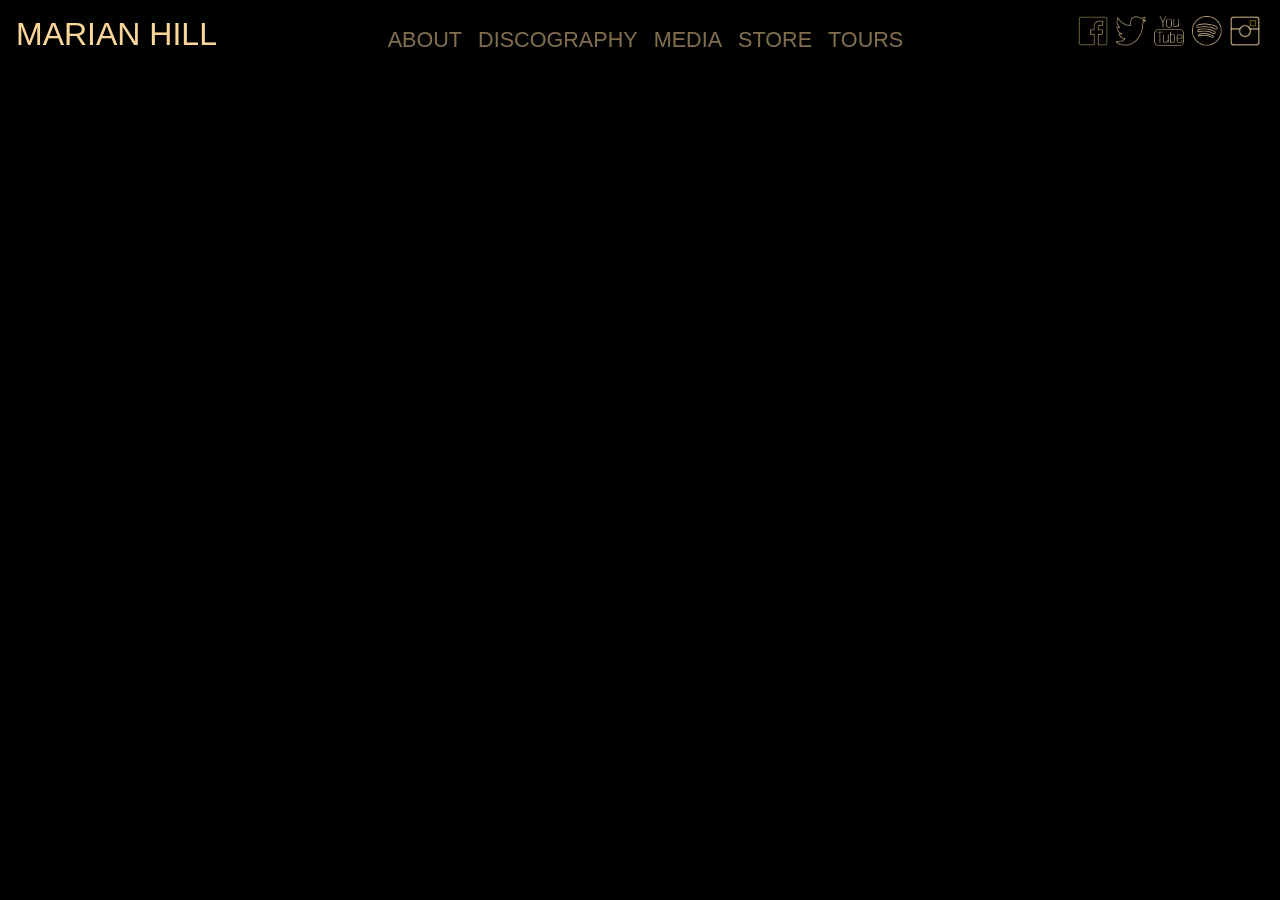
<file: index.html>
<!DOCTYPE html>
<html>
<head>
    <title>Final Project</title>
    <link rel="icon" href="./assets/images/favicon.ico" type="image/x-icon">
    <link href="./assets/stylesheets/header.css" rel="stylesheet"/>
    <link href="./assets/stylesheets/index.css" rel="stylesheet"/>
    <script src="./assets/javascripts/index.js"></script>
</head>

<body>
  <div class="header">
    <div class="title"><a href="./index.html">Marian Hill</a></div>
    <div class="menu">
      <div class="item"><a href="./about.html">About</a></div>
      <div class="item"><a href="./discography.html">Discography</a></div>
      <div class="item"><a href="./media.html">Media</a></div>
      <div class="item"><a href="./store.html">Store</a></div>
      <div class="item"><a href="./tours.html">Tours</a></div>
    </div>
    <div class="icons">
      <div class="icon">
        <a href="https://www.facebook.com/marianhillmusic">
          <img src="./assets/images/icons/f.png" />
        </a>
      </div>
      <div class="icon">
        <a href="https://twitter.com/marianhillmusic">
          <img src="./assets/images/icons/t.png" />
        </a>
      </div>
      <div class="icon">
        <a href="http://youtube.com/MarianHillVEVO">
          <img src="./assets/images/icons/y.png" />
        </a>
      </div>
      <div class="icon">
        <a href="https://play.spotify.com/artist/1xHQO9GJIW9OXHxGBISYc5">
          <img src="./assets/images/icons/s.png" />
        </a>
      </div>
      <div class="icon">
        <a href="https://www.instagram.com/marianhillmusic">
          <img src="./assets/images/icons/i.png" />
        </a>
      </div>
    </div>
  </div>
  <div class="content">
    <video playsinline autoplay muted onended="playNext(event)">
      <source type="video/mp4" data-src="https://ustudio-bg.global.ssl.fastly.net/ustudio/app/transcodes/TGqjDAX0YXUr.mp4" src="https://ustudio-bg.global.ssl.fastly.net/ustudio/app/transcodes/TGqjDAX0YXUr.mp4">
      <source type="video/webm" data-src="https://ustudio-bg.global.ssl.fastly.net/ustudio/app/transcodes/TWqQbzPOVhx1.webm" src="https://ustudio-bg.global.ssl.fastly.net/ustudio/app/transcodes/TWqQbzPOVhx1.webm">
    </video>
    <video class="hidden" playsinline muted onended="playNext(event)">
      <source type="video/mp4" data-src="https://ustudio-bg.global.ssl.fastly.net/ustudio/app/transcodes/T48FIjeKeweg.mp4" src="https://ustudio-bg.global.ssl.fastly.net/ustudio/app/transcodes/T48FIjeKeweg.mp4">
      <source type="video/webm" data-src="https://ustudio-bg.global.ssl.fastly.net/ustudio/app/transcodes/Tdl71L3wpff2.webm" src="https://ustudio-bg.global.ssl.fastly.net/ustudio/app/transcodes/Tdl71L3wpff2.webm">
    </video>
  </div>
</body>
</html>
</file>
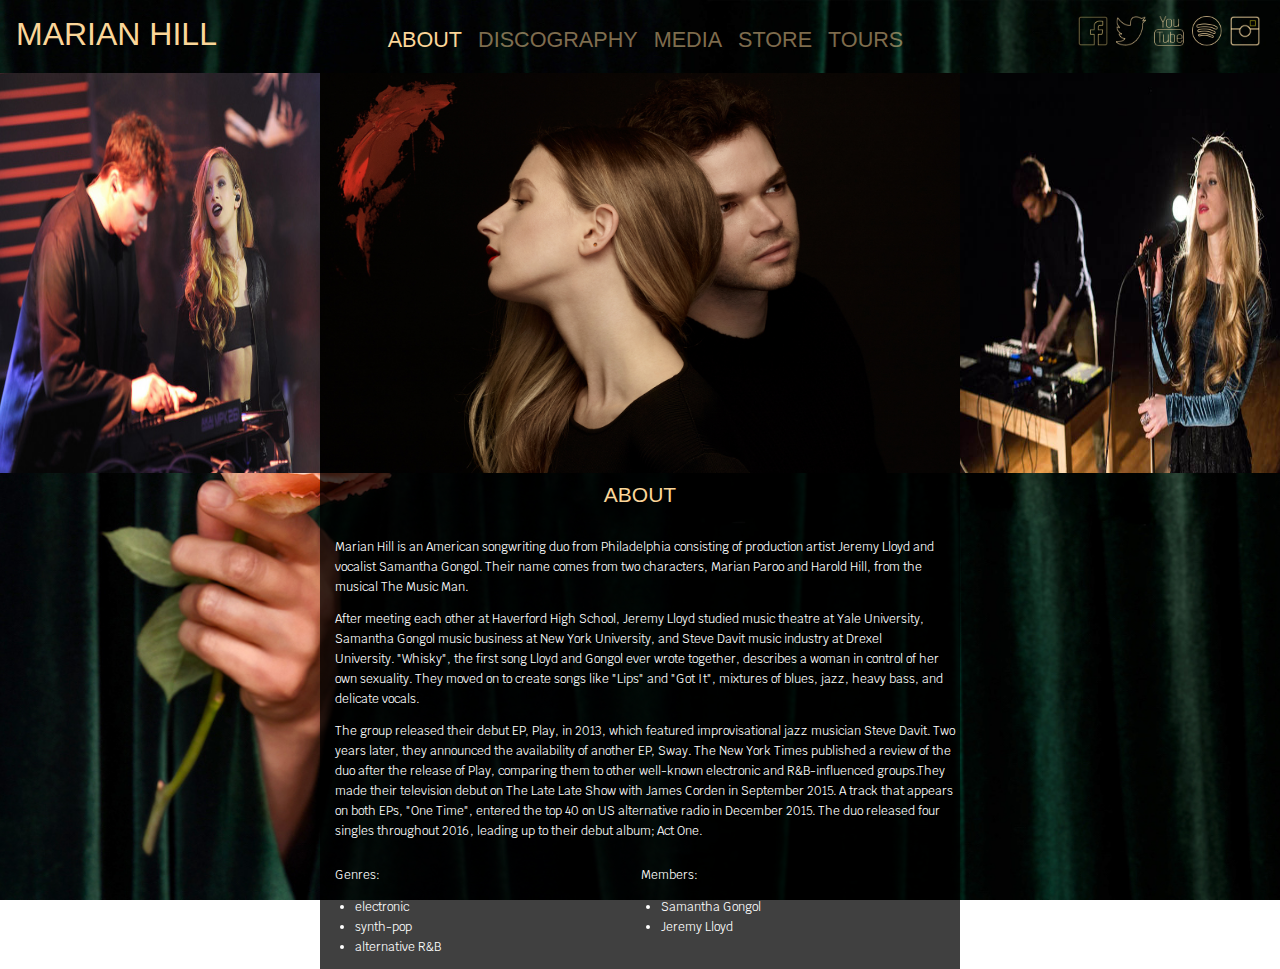
<file: about.html>
<!DOCTYPE html>
<html class="show-background">
<head>
    <title>Final Project</title>
    <link rel="icon" href="./assets/images/favicon.ico" type="image/x-icon">
    <link href="https://fonts.googleapis.com/css?family=Krub" rel="stylesheet">
    <link href="./assets/stylesheets/header.css" rel="stylesheet"/>
    <link href="./assets/stylesheets/about.css" rel="stylesheet"/>
</head>

<body>
  <div class="header">
    <div class="title"><a href="./index.html">Marian Hill</a></div>
    <div class="menu">
      <div class="item selected"><a href="./about.html">About</a></div>
      <div class="item"><a href="./discography.html">Discography</a></div>
      <div class="item"><a href="./media.html">Media</a></div>
      <div class="item"><a href="./store.html">Store</a></div>
      <div class="item"><a href="./tours.html">Tours</a></div>
    </div>
    <div class="icons">
      <div class="icon">
        <a href="https://www.facebook.com/marianhillmusic">
          <img src="./assets/images/icons/f.png" />
        </a>
      </div>
      <div class="icon">
        <a href="https://twitter.com/marianhillmusic">
          <img src="./assets/images/icons/t.png" />
        </a>
      </div>
      <div class="icon">
        <a href="http://youtube.com/MarianHillVEVO">
          <img src="./assets/images/icons/y.png" />
        </a>
      </div>
      <div class="icon">
        <a href="https://play.spotify.com/artist/1xHQO9GJIW9OXHxGBISYc5">
          <img src="./assets/images/icons/s.png" />
        </a>
      </div>
      <div class="icon">
        <a href="https://www.instagram.com/marianhillmusic">
          <img src="./assets/images/icons/i.png" />
        </a>
      </div>
    </div>
  </div>
  <div class="content">
    <div class="left">
      <img src="./assets/images/left.jpg" />
    </div>
    <div class="center">
      <img src="./assets/images/center.jpg" />
    </div>
    <div class="about">
      <div class="about-title">About</div>
      <div class="text">
        <p>Marian Hill is an American songwriting duo from Philadelphia consisting of production artist Jeremy Lloyd and vocalist Samantha Gongol. Their name comes from two characters, Marian Paroo and Harold Hill, from the musical The Music Man.</p>
        <p>After meeting each other at Haverford High School, Jeremy Lloyd studied music theatre at Yale University, Samantha Gongol music business at New York University, and Steve Davit music industry at Drexel University. "Whisky", the first song Lloyd and Gongol ever wrote together, describes a woman in control of her own sexuality. They moved on to create songs like "Lips" and "Got It", mixtures of blues, jazz, heavy bass, and delicate vocals.</p>
        <p>The group released their debut EP, Play, in 2013, which featured improvisational jazz musician Steve Davit. Two years later, they announced the availability of another EP, Sway. The New York Times published a review of the duo after the release of Play, comparing them to other well-known electronic and R&B-influenced groups.They made their television debut on The Late Late Show with James Corden in September 2015. A track that appears on both EPs, "One Time", entered the top 40 on US alternative radio in December 2015. The duo released four singles throughout 2016, leading up to their debut album; Act One.</p>
        <div class="lists">
          <div class="list">
            <p>Genres:</p>
            <ul>
              <li>electronic</li>
              <li>synth-pop</li>
  		        <li>alternative R&B</li>
            </ul>
          </div>
          <div class="list">
            <p>Members:</p>
            <ul>
              <li>Samantha Gongol</li>
  		        <li>Jeremy Lloyd</li>
            </ul>
          </div>
        </div>
      </div>
    </div>
    <div class="right">
      <img src="./assets/images/right.jpg" />
    </div>
  </div>
</body>
</html>
</file>
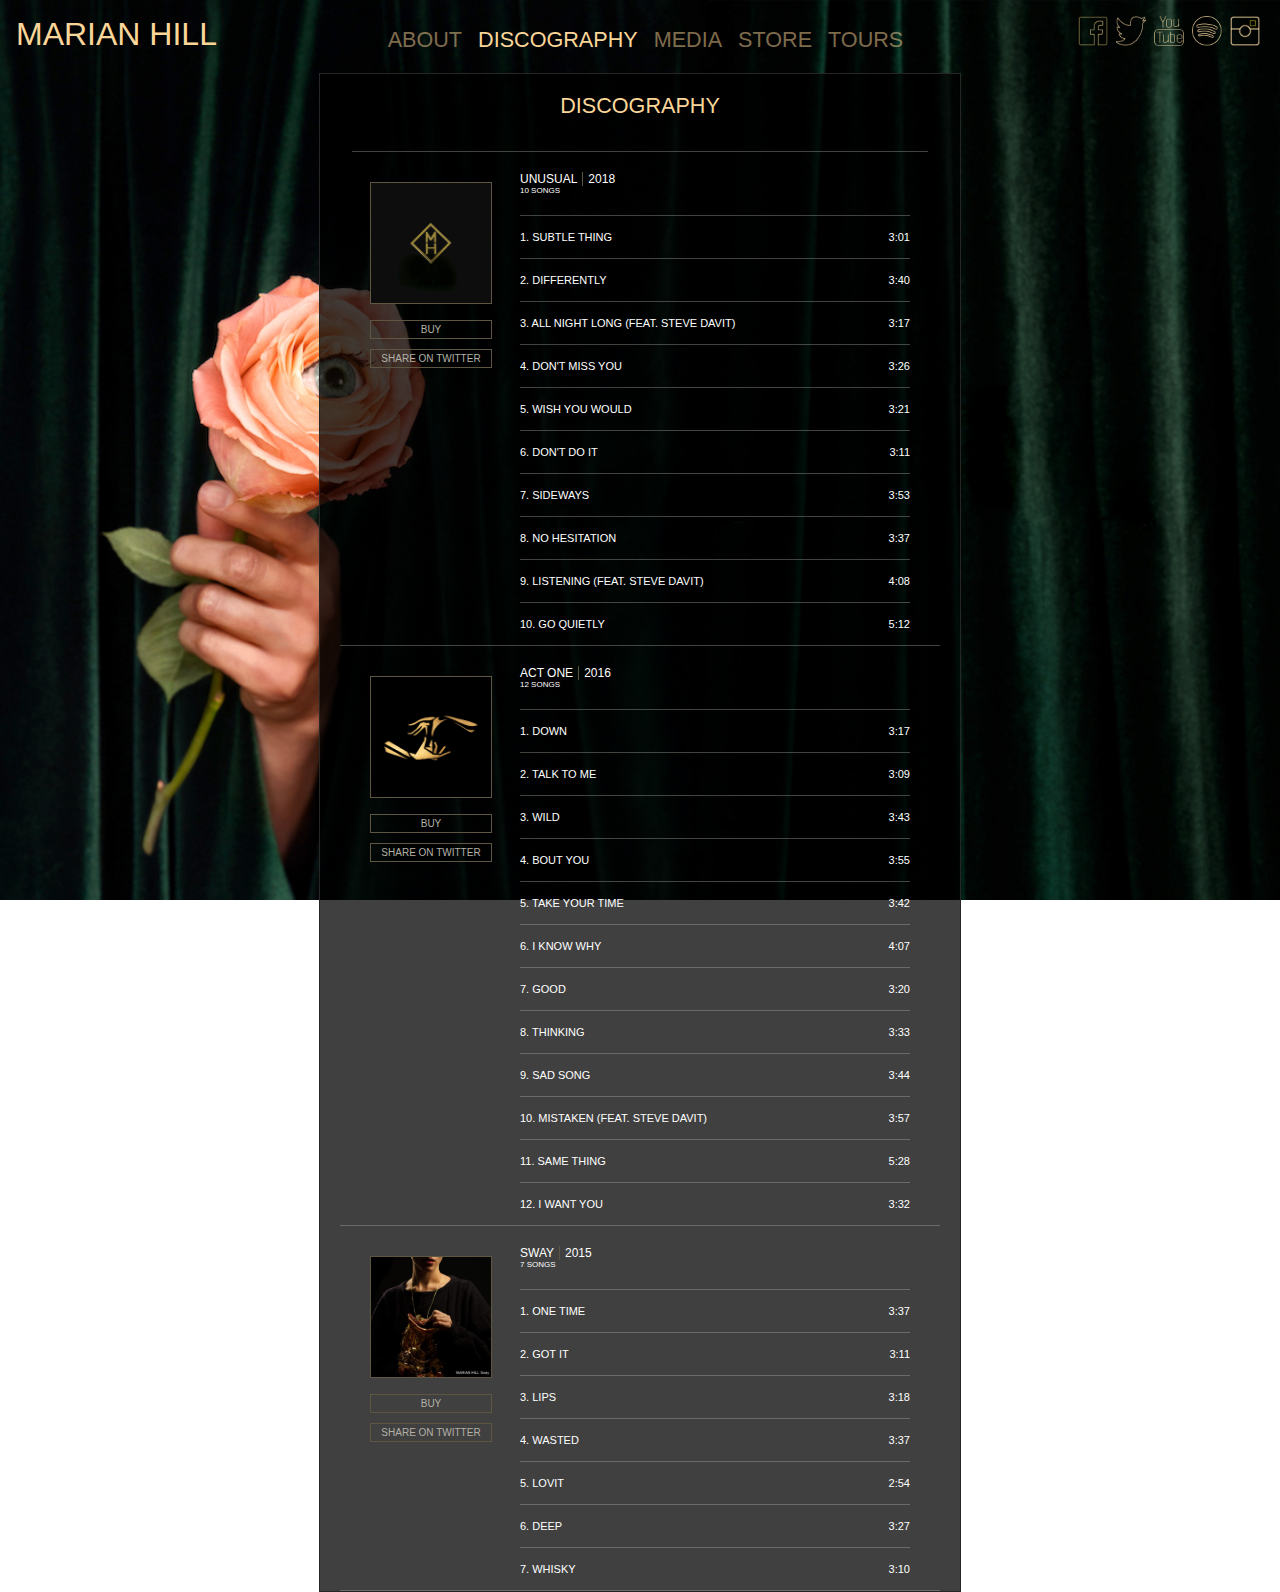
<file: discography.html>
<!DOCTYPE html>
<html class="show-background">
<head>
    <title>Final Project</title>
    <link rel="icon" href="./assets/images/favicon.ico" type="image/x-icon">
    <link href="./assets/stylesheets/header.css" rel="stylesheet"/>
    <link href="./assets/stylesheets/discography.css" rel="stylesheet"/>
    <script src="./assets/javascripts/discography.js"></script>
</head>

<body>
  <div class="header">
    <div class="title"><a href="./index.html">Marian Hill</a></div>
    <div class="menu">
      <div class="item"><a href="./about.html">About</a></div>
      <div class="item selected"><a href="./discography.html">Discography</a></div>
      <div class="item"><a href="./media.html">Media</a></div>
      <div class="item"><a href="./store.html">Store</a></div>
      <div class="item"><a href="./tours.html">Tours</a></div>
    </div>
    <div class="icons">
      <div class="icon">
        <a href="https://www.facebook.com/marianhillmusic">
          <img src="./assets/images/icons/f.png" />
        </a>
      </div>
      <div class="icon">
        <a href="https://twitter.com/marianhillmusic">
          <img src="./assets/images/icons/t.png" />
        </a>
      </div>
      <div class="icon">
        <a href="http://youtube.com/MarianHillVEVO">
          <img src="./assets/images/icons/y.png" />
        </a>
      </div>
      <div class="icon">
        <a href="https://play.spotify.com/artist/1xHQO9GJIW9OXHxGBISYc5">
          <img src="./assets/images/icons/s.png" />
        </a>
      </div>
      <div class="icon">
        <a href="https://www.instagram.com/marianhillmusic">
          <img src="./assets/images/icons/i.png" />
        </a>
      </div>
    </div>
  </div>
  <div class="content">
    <div class="albums">
      <div class="content-title">
        Discography
      </div>
      <div class="album">
        <div class="left">
          <div class="cover">
            <a onclick="clickByAlbum(event)"><img src="./assets/images/album1.jpg" /></a>
          </div>
          <div class="button"><a target="_blank" href="https://play.google.com/store/music/album/Marian_Hill_Unusual?id=Bnktqgiwssdpfurdptksapatjqu">Buy</a></div>
          <div class="button"><a target="_blank" href="https://twitter.com/home?status=https%3A//open.spotify.com/embed/album/5vSGotQ12AmYKTy44dykZ0">Share on Twitter</a></div>
        </div>
        <div class="right">
          <div class="album-title">
            <div class="chortochka">Unusual</div><div>2018</div>
          </div>
          <div class="album-songs">
            10 songs
          </div>
          <div class="songs">
            <div class="song">
              <div class="song-title">1. Subtle Thing</div><div class="time">3:01</div>
            </div>
            <div class="song">
              <div class="song-title">2. Differently</div><div class="time">3:40</div>
            </div>
            <div class="song">
              <div class="song-title">3. All Night Long (feat. Steve Davit)</div><div class="time">3:17</div>
            </div>
            <div class="song">
              <div class="song-title">4. Don't Miss You</div><div class="time">3:26</div>
            </div>
            <div class="song">
              <div class="song-title">5. Wish You Would</div><div class="time">3:21</div>
            </div>
            <div class="song">
              <div class="song-title">6. Don't Do It</div><div class="time">3:11</div>
            </div>
            <div class="song">
              <div class="song-title">7. Sideways</div><div class="time">3:53</div>
            </div>
            <div class="song">
              <div class="song-title">8. No Hesitation</div><div class="time">3:37</div>
            </div>
            <div class="song">
              <div class="song-title">9. Listening (feat. Steve Davit)</div><div class="time">4:08</div>
            </div>
            <div class="song">
              <div class="song-title">10. Go Quietly</div><div class="time">5:12</div>
            </div>
          </div>
          <iframe src="https://open.spotify.com/embed/album/5vSGotQ12AmYKTy44dykZ0" frameborder="0" allowtransparency="true" allow="encrypted-media"></iframe>
        </div>
      </div>
      <div class="album">
        <div class="left">
          <div class="cover">
            <a onclick="clickByAlbum(event)"><img src="./assets/images/album2.jpg" /></a>
          </div>
          <div class="button"><a target="_blank" href="https://play.google.com/store/music/album?id=Bklw2nqk2axv2cdjhmblppa2c6i">Buy</a></div>
          <div class="button"><a target="_blank" href="https://twitter.com/home?status=https%3A//open.spotify.com/embed/album/5laClXclOn3sCQOWKqFohJ">Share on Twitter</a></div>
        </div>
        <div class="right">
          <div class="album-title">
            <div class="chortochka">Act One</div><div>2016</div>
          </div>
          <div class="album-songs">
            12 songs
          </div>
          <div class="songs">
            <div class="song">
              <div class="song-title">1. Down</div><div class="time">3:17</div>
            </div>
            <div class="song">
              <div class="song-title">2. Talk to Me</div><div class="time">3:09</div>
            </div>
            <div class="song">
              <div class="song-title">3. Wild</div><div class="time">3:43</div>
            </div>
            <div class="song">
              <div class="song-title">4. Bout You</div><div class="time">3:55</div>
            </div>
            <div class="song">
              <div class="song-title">5. Take Your Time</div><div class="time">3:42</div>
            </div>
            <div class="song">
              <div class="song-title">6. I Know Why</div><div class="time">4:07</div>
            </div>
            <div class="song">
              <div class="song-title">7. Good</div><div class="time">3:20</div>
            </div>
            <div class="song">
              <div class="song-title">8. Thinking</div><div class="time">3:33</div>
            </div>
            <div class="song">
              <div class="song-title">9. Sad Song</div><div class="time">3:44</div>
            </div>
            <div class="song">
              <div class="song-title">10. Mistaken (feat. Steve Davit)</div><div class="time">3:57</div>
            </div>
            <div class="song">
              <div class="song-title">11. Same Thing</div><div class="time">5:28</div>
            </div>
            <div class="song">
              <div class="song-title">12. I Want You</div><div class="time">3:32</div>
            </div>
          </div>
          <iframe src="https://open.spotify.com/embed/album/5laClXclOn3sCQOWKqFohJ" frameborder="0" allowtransparency="true" allow="encrypted-media"></iframe>
        </div>
      </div>
      <div class="album">
        <div class="left">
          <div class="cover">
            <a onclick="clickByAlbum(event)"><img src="./assets/images/album3.jpg" /></a>
          </div>
          <div class="button"><a target="_blank" href="https://play.google.com/store/music/album/Marian_Hill_Sway?id=Bxnbcchfdsj6wm4r2v5k6h3dr2m">Buy</a></div>
          <div class="button"><a target="_blank" href="https://twitter.com/home?status=https%3A//open.spotify.com/embed/album/4GgwHp794AzZkv2hh8geZu">Share on Twitter</a></div>
        </div>
        <div class="right">
          <div class="album-title">
            <div class="chortochka">Sway</div><div>2015</div>
          </div>
          <div class="album-songs">
            7 songs
          </div>
          <div class="songs">
            <div class="song">
              <div class="song-title">1. One Time</div><div class="time">3:37</div>
            </div>
            <div class="song">
              <div class="song-title">2. Got It</div><div class="time">3:11</div>
            </div>
            <div class="song">
              <div class="song-title">3. Lips</div><div class="time">3:18</div>
            </div>
            <div class="song">
              <div class="song-title">4. Wasted</div><div class="time">3:37</div>
            </div>
            <div class="song">
              <div class="song-title">5. Lovit</div><div class="time">2:54</div>
            </div>
            <div class="song">
              <div class="song-title">6. Deep</div><div class="time">3:27</div>
            </div>
            <div class="song">
              <div class="song-title">7. Whisky</div><div class="time">3:10</div>
            </div>
          </div>
          <iframe src="https://open.spotify.com/embed/album/4GgwHp794AzZkv2hh8geZu" frameborder="0" allowtransparency="true" allow="encrypted-media"></iframe>
        </div>
      </div>
    </div>
  </div>
</body>
</html>
</file>
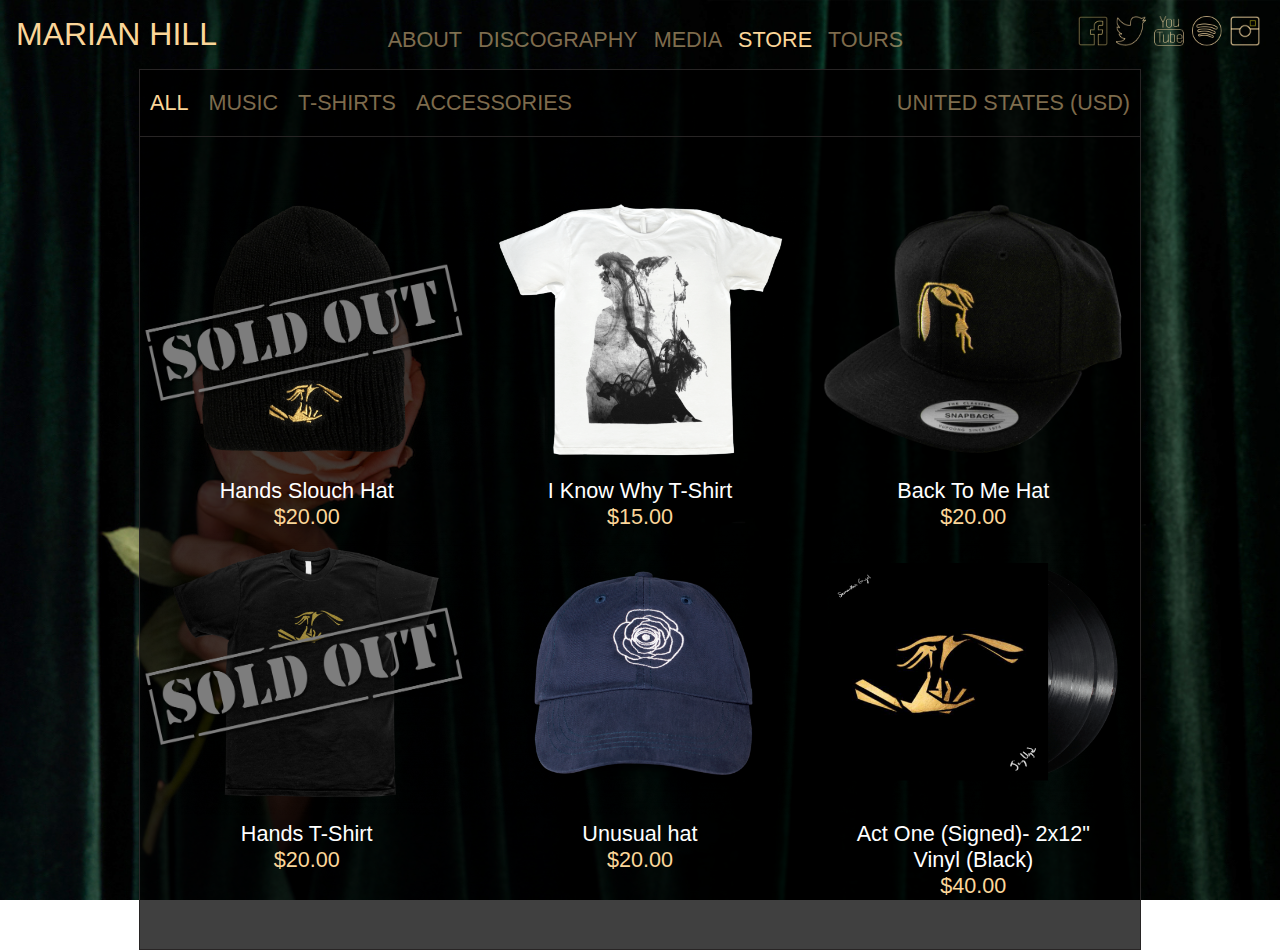
<file: store.html>
<!DOCTYPE html>
<html class="show-background">
<head>
    <title>Final Project</title>
    <link rel="icon" href="./assets/images/favicon.ico" type="image/x-icon">
    <link href="https://fonts.googleapis.com/css?family=Krub" rel="stylesheet">
    <link href="./assets/stylesheets/header.css" rel="stylesheet"/>
    <link href="./assets/stylesheets/store.css" rel="stylesheet"/>
    <script src="./assets/javascripts/store.js"></script>
</head>

<body>
  <div class="header">
    <div class="title"><a href="./index.html">Marian Hill</a></div>
    <div class="menu">
      <div class="item"><a href="./about.html">About</a></div>
      <div class="item"><a href="./discography.html">Discography</a></div>
      <div class="item"><a href="./media.html">Media</a></div>
      <div class="item selected"><a href="./store.html">Store</a></div>
      <div class="item"><a href="./tours.html">Tours</a></div>
    </div>
    <div class="icons">
      <div class="icon">
        <a href="https://www.facebook.com/marianhillmusic">
          <img src="./assets/images/icons/f.png" />
        </a>
      </div>
      <div class="icon">
        <a href="https://twitter.com/marianhillmusic">
          <img src="./assets/images/icons/t.png" />
        </a>
      </div>
      <div class="icon">
        <a href="http://youtube.com/MarianHillVEVO">
          <img src="./assets/images/icons/y.png" />
        </a>
      </div>
      <div class="icon">
        <a href="https://play.spotify.com/artist/1xHQO9GJIW9OXHxGBISYc5">
          <img src="./assets/images/icons/s.png" />
        </a>
      </div>
      <div class="icon">
        <a href="https://www.instagram.com/marianhillmusic">
          <img src="./assets/images/icons/i.png" />
        </a>
      </div>
    </div>
  </div>
  <div class="content all">
    <div class="submenu">
      <div class="item all" item-type="all" onclick="show(event)">All</div>
      <div class="item music" item-type="music" onclick="show(event)">Music</div>
      <div class="item tees" item-type="tees" onclick="show(event)">T-shirts</div>
      <div class="item accessories" item-type="accessories" onclick="show(event)">Accessories</div>
      <div class="currency">United States (USD)</div>
    </div>
    <div class="items">
      <div class="item accessories all">
        <div>
          <img src="./assets/images/store/hat1.png"/>
          <img class="overlay" src="./assets/images/store/sold-out.png"/>
        </div>
        <div class="item-title">Hands Slouch Hat</div>
        <div class="item-price">$20.00</div>
      </div>
      <div class="item tees all">
        <div>
          <img src="./assets/images/store/tshirt2.png"/>
        </div>
        <div class="item-title">I Know Why T-Shirt</div>
        <div class="item-price">$15.00</div>
      </div>
      <div class="item accessories all">
        <div>
          <img src="./assets/images/store/hat3.png"/>
        </div>
        <div class="item-title">Back To Me Hat</div>
        <div class="item-price">$20.00</div>
      </div>
      <div class="item tees all">
        <div>
          <img src="./assets/images/store/tshirt1.png"/>
          <img class="overlay" src="./assets/images/store/sold-out.png"/>
        </div>
        <div class="item-title">Hands T-Shirt</div>
        <div class="item-price">$20.00</div>
      </div>
      <div class="item accessories all">
        <div>
          <img src="./assets/images/store/hat2.png"/>
        </div>
        <div class="item-title">Unusual hat</div>
        <div class="item-price">$20.00</div>
      </div>
      <div class="item music all">
        <div>
          <img src="./assets/images/store/music1.png"/>
        </div>
        <div class="item-title">Act One (Signed)- 2x12" Vinyl&nbsp;(Black)</div>
        <div class="item-price">$40.00</div>
      </div>
    </div>
  </div>
</body>
</html>
</file>
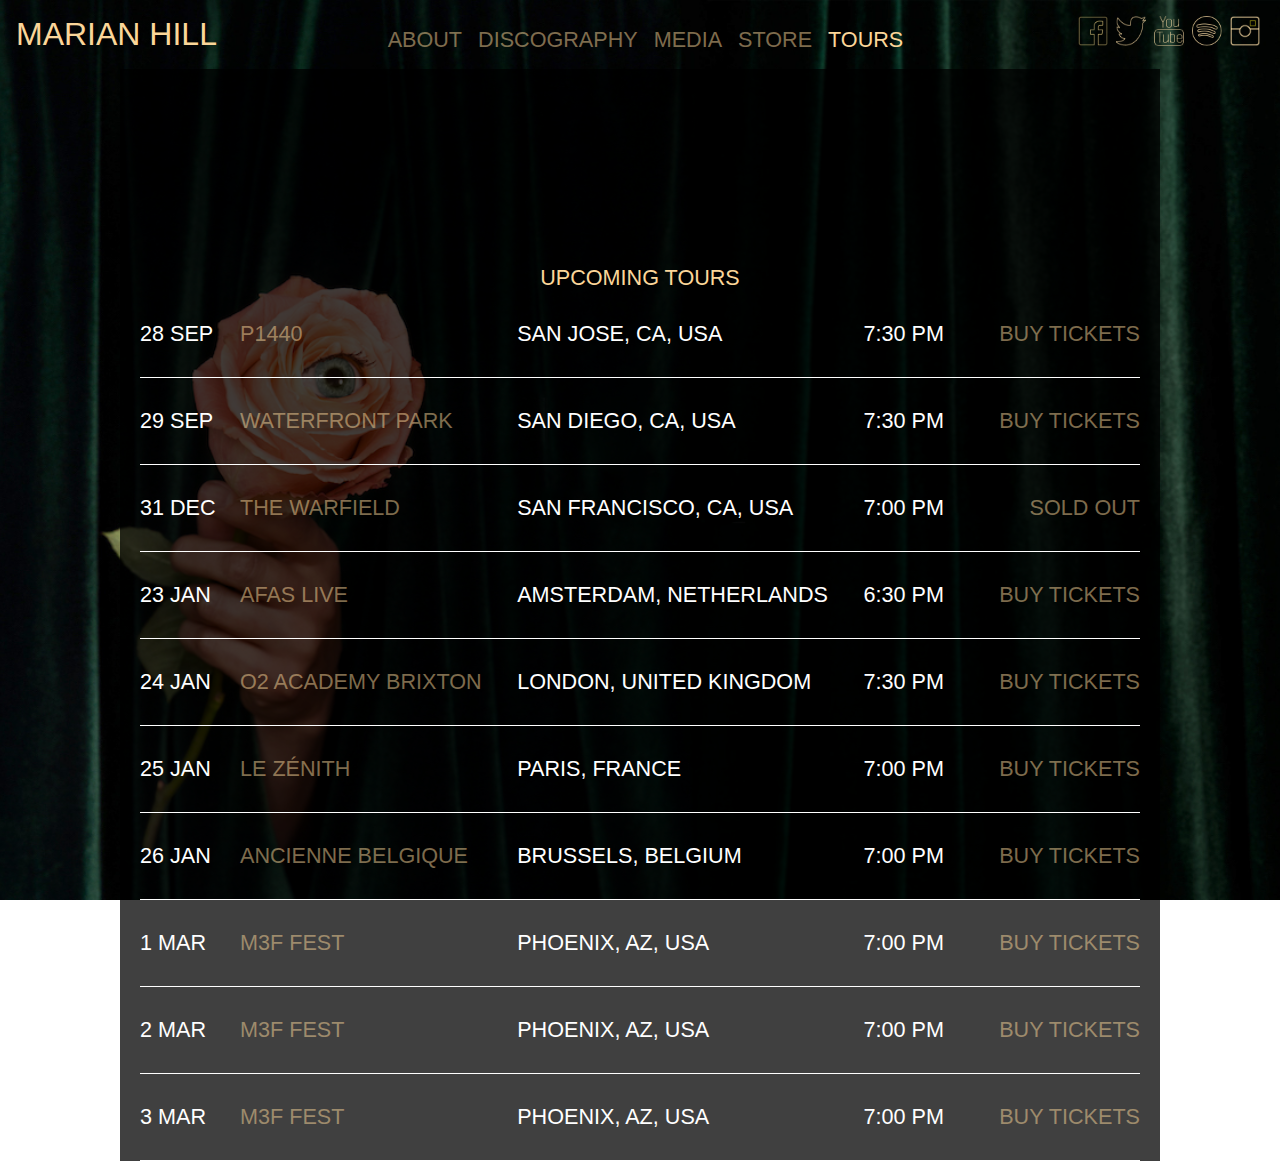
<file: tours.html>
<!DOCTYPE html>
<html class="show-background">
<head>
    <title>Final Project</title>
    <link rel="icon" href="./assets/images/favicon.ico" type="image/x-icon">
    <link href="https://fonts.googleapis.com/css?family=Krub" rel="stylesheet">
    <link href="./assets/stylesheets/header.css" rel="stylesheet"/>
    <link href="./assets/stylesheets/tours.css" rel="stylesheet"/>
    <script src="./assets/javascripts/index.js"></script>
</head>

<body>
  <div class="header">
    <div class="title"><a href="./index.html">Marian Hill</a></div>
    <div class="menu">
      <div class="item"><a href="./about.html">About</a></div>
      <div class="item"><a href="./discography.html">Discography</a></div>
      <div class="item"><a href="./media.html">Media</a></div>
      <div class="item"><a href="./store.html">Store</a></div>
      <div class="item selected"><a href="./tours.html">Tours</a></div>
    </div>
    <div class="icons">
      <div class="icon">
        <a href="https://www.facebook.com/marianhillmusic">
          <img src="./assets/images/icons/f.png" />
        </a>
      </div>
      <div class="icon">
        <a href="https://twitter.com/marianhillmusic">
          <img src="./assets/images/icons/t.png" />
        </a>
      </div>
      <div class="icon">
        <a href="http://youtube.com/MarianHillVEVO">
          <img src="./assets/images/icons/y.png" />
        </a>
      </div>
      <div class="icon">
        <a href="https://play.spotify.com/artist/1xHQO9GJIW9OXHxGBISYc5">
          <img src="./assets/images/icons/s.png" />
        </a>
      </div>
      <div class="icon">
        <a href="https://www.instagram.com/marianhillmusic">
          <img src="./assets/images/icons/i.png" />
        </a>
      </div>
    </div>
  </div>
  <div class="content">
    <div class="tours-video">
      <video playsinline muted autoplay onended="playNext(event)">
        <source type="video/webm" data-src="https://ustudio-bg.global.ssl.fastly.net/ustudio/app/transcodes/TATRJ8tWklOu.webm" src="https://ustudio-bg.global.ssl.fastly.net/ustudio/app/transcodes/TATRJ8tWklOu.webm">
        <source type="video/mp4" data-src="https://ustudio-bg.global.ssl.fastly.net/ustudio/app/transcodes/T8WYuZgxAHWf.mp4" src="https://ustudio-bg.global.ssl.fastly.net/ustudio/app/transcodes/T8WYuZgxAHWf.mp4">
      </video>
      <video class="hidden" playsinline muted onended="playNext(event)">
        <source type="video/mp4" data-src="https://ustudio-bg.global.ssl.fastly.net/ustudio/app/transcodes/T48FIjeKeweg.mp4" src="https://ustudio-bg.global.ssl.fastly.net/ustudio/app/transcodes/T48FIjeKeweg.mp4">
        <source type="video/webm" data-src="https://ustudio-bg.global.ssl.fastly.net/ustudio/app/transcodes/Tdl71L3wpff2.webm" src="https://ustudio-bg.global.ssl.fastly.net/ustudio/app/transcodes/Tdl71L3wpff2.webm">
      </video>
      <video class="hidden" playsinline muted onended="playNext(event)">
        <source type="video/mp4" data-src="https://ustudio-bg.global.ssl.fastly.net/ustudio/app/transcodes/TGqjDAX0YXUr.mp4" src="https://ustudio-bg.global.ssl.fastly.net/ustudio/app/transcodes/TGqjDAX0YXUr.mp4">
        <source type="video/webm" data-src="https://ustudio-bg.global.ssl.fastly.net/ustudio/app/transcodes/TWqQbzPOVhx1.webm" src="https://ustudio-bg.global.ssl.fastly.net/ustudio/app/transcodes/TWqQbzPOVhx1.webm">
      </video>
    </div>
    <div class="tours-title">
      UPCOMING TOURS
    </div>
    <div class="tours">
      <div>28 SEP</div><div class="location"><a href="https://www.eventbrite.com/e/p1440-san-jose-invitational-tickets-47330053464">P1440</a></div><div>SAN JOSE, CA, USA</div><div>7:30 pm</div><div class="buy-ticket"><a href="https://p1440.com/events/san-jose/">BUY TICKETS</a></div>
      <div>29 SEP</div><div class="location"><a href="https://www.songkick.com/venues/2852878-waterfront-park">WATERFRONT PARK</a></div><div>SAN DIEGO, CA, USA</div><div>7:30 pm</div><div class="buy-ticket"><a href="https://www.facebook.com/events/2063048120391364">BUY TICKETS</a></div>
      <div>31 DEC</div><div class="location"><a href="https://www.thewarfieldtheatre.com/">THE WARFIELD</a></div><div>SAN FRANCISCO, CA, USA</div><div>7:00 pm</div><div class="buy-ticket"><a href="https://www.thewarfieldtheatre.com/">SOLD OUT</a></div>
      <div>23 JAN</div><div class="location"><a href="https://www.afaslive.nl">AFAS LIVE</a></div><div>AMSTERDAM, NETHERLANDS</div><div>6:30 pm</div><div class="buy-ticket"><a href="https://www.ticketmaster.nl/event/224019">BUY TICKETS</a></div>
      <div>24 JAN</div><div class="location"><a href="https://www.academymusicgroup.com/o2academybrixton">O2 ACADEMY BRIXTON</a></div><div>LONDON, UNITED KINGDOM</div><div>7:30 pm</div><div class="buy-ticket"><a href="https://www.ticketweb.uk/event/odesza-o2-academy-brixton-tickets/8475265?pl=livenationuk">BUY TICKETS</a></div>
      <div>25 JAN</div><div class="location"><a href="http://www.le-zenith.com/fr/accueil/bienvenue.html">LE ZÉNITH</a></div><div>PARIS, FRANCE</div><div>7:00 pm</div><div class="buy-ticket"><a href="http://web.digitick.com/odesza-concert-zenith-paris-la-villette-25-janvier-2019-css5-billetterieallofloride-pg101-ri5578437.html">BUY TICKETS</a></div>
      <div>26 JAN</div><div class="location"><a href="https://www.abconcerts.be/">ANCIENNE BELGIQUE</a></div><div>BRUSSELS, BELGIUM</div><div>7:00 pm</div><div class="buy-ticket"><a href="https://www.abconcerts.be/en/agenda/events/odesza/20891/">BUY TICKETS</a></div>
      <div>1 MAR</div><div class="location"><a href="https://www.m3ffest.com/">M3F FEST</a></div><div>PHOENIX, AZ, USA</div><div>7:00 pm</div><div class="buy-ticket"><a href="https://www.m3ffest.com/">BUY TICKETS</a></div>
      <div>2 MAR</div><div class="location"><a href="https://www.m3ffest.com/">M3F FEST</a></div><div>PHOENIX, AZ, USA</div><div>7:00 pm</div><div class="buy-ticket"><a href="https://www.m3ffest.com/">BUY TICKETS</a></div>
      <div>3 MAR</div><div class="location"><a href="https://www.m3ffest.com/">M3F FEST</a></div><div>PHOENIX, AZ, USA</div><div>7:00 pm</div><div class="buy-ticket"><a href="https://www.m3ffest.com/">BUY TICKETS</a></div>
    </div>
  </div>
</body>
</html>
</file>
<file: assets/stylesheets/header.css>
html.show-background {
  background: url(../images/background.jpg) no-repeat center center fixed;
  -webkit-background-size: cover;
  -moz-background-size: cover;
  -o-background-size: cover;
  background-size: cover;
  /* IE */
  filter: progid:DXImageTransform.Microsoft.AlphaImageLoader(src='../img/main_bg_2.jpg', sizingMethod='scale');
   -ms-filter: "progid:DXImageTransform.Microsoft.AlphaImageLoader(src='../img/main_bg_2.jpg', sizingMethod='scale')";
}
body {
  color: #fbd699;
  font-family: "Nexa Light",Arial,Helvetica,Sans-Serif;
  font-size: 1.35rem;
  -webkit-font-smoothing: antialiased;
  text-transform: uppercase;
  margin: 0px auto 0px auto;
  max-width: 1600px;
}
.header {
  display: flex;
  margin: 16px 16px 16px 16px;
}
.menu {
  display: flex;
  justify-content: center;
  flex-grow: 1;
  align-items: flex-end;
}
.header .title {
  font-size: 2.0rem;
}
.title > a {
  text-decoration: none;
  color: #fbd699;
}
.title > a:hover {
  color: #fff;
}
.icons {
  display: flex;
}
.icon {
  padding: 0px 4px;
}
.icon img {
  height: 30px;
  width: 30px;
}
.item > a {
  color: #fbd69982;
  text-align: center;
  padding: 0px 8px;
  text-decoration: none;
}
.item.selected > a {
  color: #fbd699;
  text-align: center;
  padding: 0px 8px;
  text-decoration: none;
}
.item > a:hover {
  color: #fbd699;
}
.hidden {
  display: none;
}
</file>
<file: assets/stylesheets/index.css>
html {
  background-color: black;
}
.content {
  position: fixed;
  left: 0;
  top: 0;
  width: 100%;
  height: 100%;
  z-index: -100;
}
video {
  object-fit: cover;
  width: 100%;
  height: 100%;
}
</file>
<file: assets/stylesheets/about.css>
.content {
  display: grid;
  grid-template-columns: 25% 50% 25%;
  grid-template-rows: 400px auto;
  margin-top: 20px;
}
.content img {
  object-fit: fill;
  width: 100%;
  height: 100%;
  max-height: 400px;
}
.left {
  grid-column-start: 1;
  grid-column-end: 1;
  grid-row-start: 1;
  grid-row-end: 1;
}
.right {
  grid-column-start: 3;
  grid-column-end: 3;
  grid-row-start: 1;
  grid-row-end: 1;
}
.center {
  grid-column-start: 2;
  grid-column-end: 2;
  grid-row-start: 1;
  grid-row-end: 1;
}
.about {
  grid-column-start: 2;
  grid-column-end: 2;
  grid-row-start: 2;
  grid-row-end: 2;
  background-color: rgba(0,0,0,0.75);
}
.about-title {
  font-size: 21px;
  margin-top: 10px;
  text-align: center;
}
.text {
  text-transform: none;
  font-family: 'Krub', sans-serif;
  color: white;
  font-size: 12px;
  line-height: 20px;
  margin-top: 30px;
  padding-left: 15px;
}
.lists {
  display: flex;
}
.list {
  flex-grow: 1;
}
.list > ul {
  padding-inline-start: 20px;
}
</file>
<file: assets/stylesheets/discography.css>
.content {
  display: flex;
  justify-content: center;
  margin-top: 20px;
}
.albums {
  width: 50%;
  display: flex;
  flex-direction: column;
  border: 1px solid #282525;
  background-color: rgba(0,0,0,0.75);
}
.content-title {
  display: flex;
  justify-content: center;
  border-bottom: 1px solid #b3b0a661;
  margin-top: 3%;
  padding-bottom: 5%;
  margin-left: 5%;
  margin-right: 5%;
}
.album {
  display: flex;
  justify-content: center;
  margin-bottom: 10px;
  margin: 0px 20px 0px 20px;
  border-bottom: 1px solid #b3b0a661;
}
.left {
  width: 20%;
  display: flex;
  margin: 30px;
  flex-direction: column;
}
.right {
  display: flex;
  flex-direction: column;
  flex-grow: 1;
  margin-right: 30px;
  color: white;
}
.cover img {
  width: 100%;
  border: 1px solid #5e5640;
}
.button {
  display: flex;
  justify-content: center;
  width: 100%;
  border: 1px solid #5e5640;
  color: #b3b0a6;
  margin-top: 10px;
  padding-top: 3px;
  padding-bottom: 3px;
  font-size: 10px;
  cursor: pointer;
}
.chortochka {
  border-right: 1px solid #5e5640;
  margin-right: 5px;
  padding-right: 5px;
}
.album-title {
  display: flex;
  margin-top: 20px;
  font-size: 12px;
}
.album-songs {
  font-size: 8px;
  padding-bottom: 20px
}
.song {
  display: flex;
  padding-top: 15px;
  margin-bottom: 15px;
  font-size: 11px;
  color: white;
  border-top: 1px solid #b3b0a661;
}
.song-title {
  flex-grow: 1;
}
.spotify .songs {
  display: none;
}
.spotify .right iframe {
  display: block;
  height: 500px;
}
.right iframe {
  display: none;
  object-fit: fill;
  width: 100%;
  height: 100%;
}
.left .button a {
  color: #b3b0a6;
  text-decoration: none;
  cursor: pointer;
}
.left .button a:hover {
  color: #fbd699;
  text-decoration: none;
  cursor: pointer;
}
</file>
<file: assets/stylesheets/store.css>
.content {
  max-width: 1000px;
  margin: 0 auto 0 auto;
  background: black;
  height: 100%;
  border: 1px solid #282525;
  background-color: rgba(0,0,0,0.75);
}
.submenu {
  display: flex;
}
.submenu .item {
  color: #fbd69982;
  text-align: center;
  text-decoration: none;
  margin: 20px 10px 20px 10px;
}
.content.all .submenu .item.all { color: #fbd699; }
.content.music .submenu .item.music { color: #fbd699; }
.content.tees .submenu .item.tees { color: #fbd699; }
.content.accessories .submenu .item.accessories { color: #fbd699; }
.submenu .item:hover {
  color: #fbd699;
}
.submenu .currency {
  flex-grow: 1;
  text-align: right;
  color: #fbd69982;
  text-decoration: none;
  margin: 20px 10px 20px 10px;
}
.items {
  border-top: 1px solid #282525;
  padding-top: 50px;
  padding-bottom: 50px;
  text-transform: none;
}
.items .item {
  position: relative;
  flex-direction: column;
  text-align: center;
  display: none;
}
.content.all .item.all { display: flex; }
.content.music .item.music { display: flex; }
.content.tees .item.tees { display: flex; }
.content.accessories .item.accessories { display: flex; }
.items .item-title {
  color: white;
}
.items .item-price {
  /* color: white; */
}
.content .items {
  display: grid;
  grid-template-columns: repeat(3, 1fr);
  grid-auto-rows: auto;
}
.items img {
  object-fit: fill;
  height: 100%;
  width: 100%;
  height: auto;
}
.items img.overlay {
  object-fit: cover;
  position: absolute;
  top: 0;
  left: 0;
  transform: translate(0, 50%);
}
</file>
<file: assets/stylesheets/tours.css>
.tours-video {
  max-width: 1000px;
  margin: 0 auto 0 auto;;
  background-color: rgba(0,0,0,0.75);
  padding: 20px 20px 0 20px;
}

.tours-video video {
  width: 100%;
  height: 100%;
  object-fit: cover;
  object-position: top;
}

.tours-title {
  max-width: 1000px;
  margin: 0 auto 0 auto;
  padding: 20px 20px 0px 20px;
  text-align: center;
  background-color: rgba(0,0,0,0.75);
}

.tours {
  color: white;
  max-width: 1000px;
  margin: 0 auto 0 auto;;
  padding: 0 20px 0 20px;
  display: grid;
  grid-template-columns: 100px auto auto 100px auto;
  grid-auto-rows: auto;
  background-color: rgba(0,0,0,0.75);
}

.tours a {
  text-decoration: none;
  color: #fbd69982;
}

.tours a:hover {
  text-decoration: none;
  color: #fbd699;
}

.tours div {
  border-bottom: 1px solid;
  padding-top: 30px;
  padding-bottom: 30px;
}

.buy-ticket {
  text-align: right;
}
</file>
